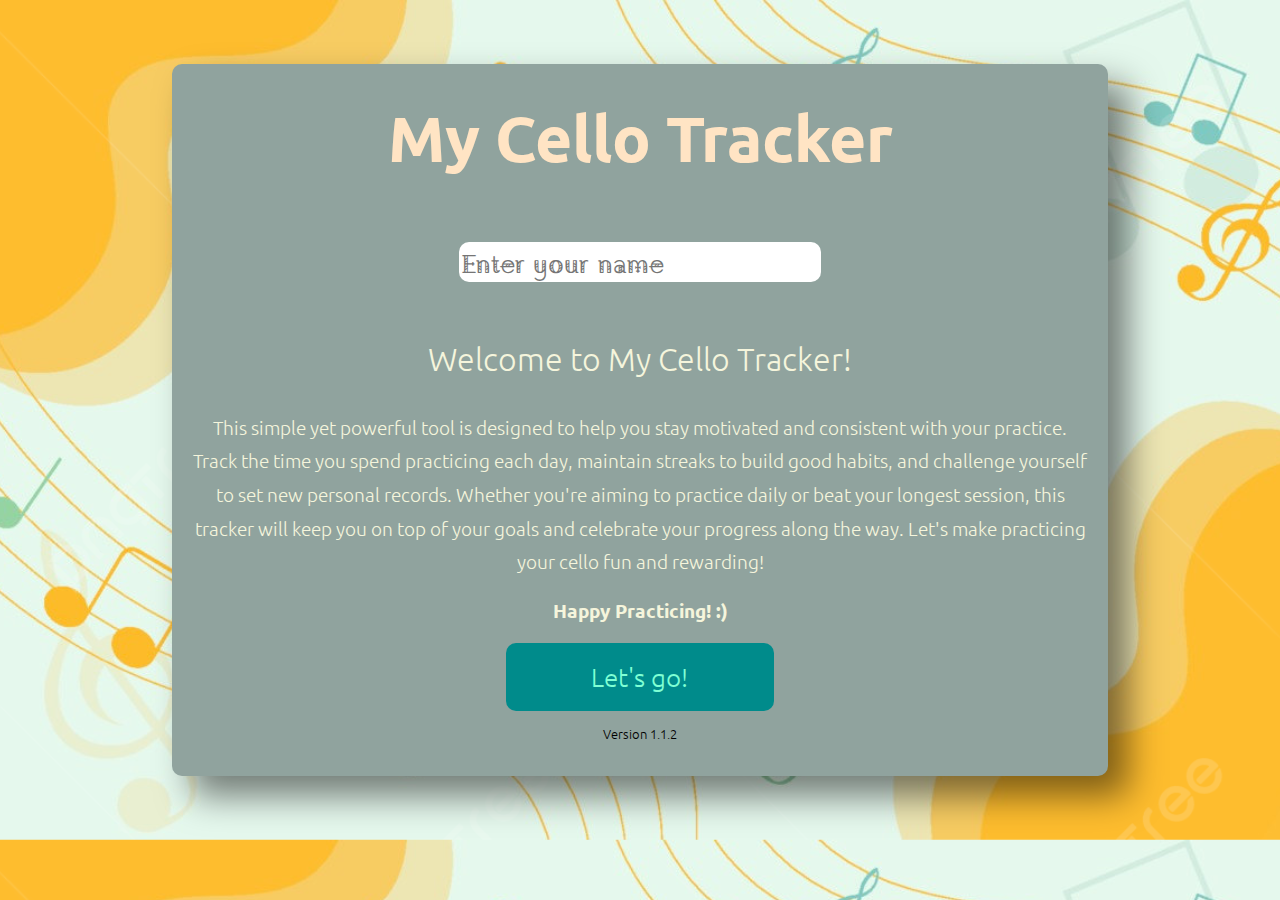
<file: index.html>
<!DOCTYPE html>
<html lang="en">
    <head>
        <meta charset="utf-8" />
        <title>My Cello Tracker</title>
        <link href="style.css" rel="stylesheet" />
        <meta name="viewport" content="width=device-width, initial-scale=1.0" />
    </head>
    <body>
        <div class="main">
            <button onclick="eraseData()" class="erase">Erase Data</button>
            <p id="title" class="title">Welcome to</p>
            <p class="title bigText">My Cello Tracker</p>
            <button id="myButton" onclick="StartPractice(); startPractice();">Log Practice</button>
            <p id="practiceTimer">00:00:00</p>
            <table>
                <td class="pooper">
                    <table>
                        <td class="hey">
                            <img src="images/firestreak.png" alt="streakImage" class="streakImage" />
                        </td>
                        <td class="hey">
                            <p id="streakNum" class="number"></p>
                        </td>
                    </table>
                </td>
                <td>
                    <img src="images/image_2024-12-23_121812946_enhanced.png" alt="backgroundImage" class="backgroundImage" />
                </td>
                <td class="pooper">
                    <p class="average">Average daily:</p>
                    <table class="tableTime">
                        <td>
                            <p id="averagePracticeTimeDisplay" class="averageNum">NaNh and NaNmin</p>
                        </td>
                        <td class="arrowHolder">
                            <img src="images/equal.png" alt="equal" id="arrow" />
                        </td>
                    </table>
                </td>
            </table>
            <table>
                <td class="records">
                    <p>Longest Practice Session:</p>
                    <p id="recordTime" class="recordTime">-</p>
                    <p id="dayPractice" class="recordDay"></p>
                </td>
                <td class="records">
                    <p>Longest Practice Streak:</p>
                    <p id="recordStreak" class="recordTime">-</p>
                    <p id="dayStreak" class="recordDay"></p>
                </td>
            </table>
            <p class="version">Version 1.1.2</p>
        </div>
    </body>
    <script src="script.js"></script>
    <script src="streak.js"></script>
</html>
</file>
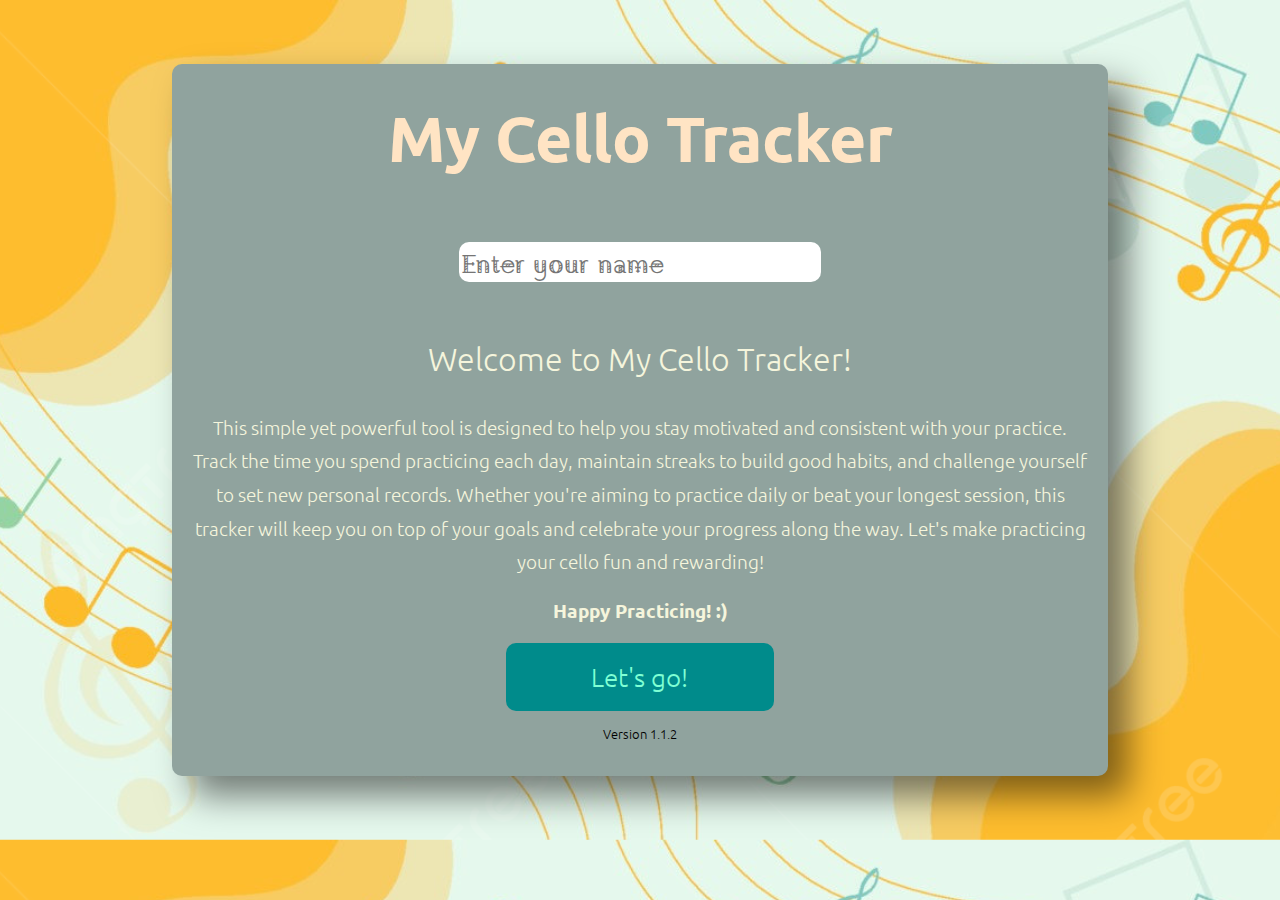
<file: assignName.html>
<!DOCTYPE html>
<html lang="en">
    <head>
        <meta charset="utf-8" />
        <title>Enter Name</title>
        <link href="style.css" rel="stylesheet" />
        <meta name="viewport" content="width=device-width, initial-scale=1.0" />
    </head>
    <body>
        <div class="main">
            <p class="title bigText2 bigText">My Cello Tracker</p>
            <form>
                <input type="text" placeholder="Enter your name" id="input" required />
                <p class="introYes">Welcome to My Cello Tracker!</p>
                <p class="para">
                    This simple yet powerful tool is designed to help you stay motivated and 
                    consistent with your practice. Track the time you spend practicing each day, 
                    maintain streaks to build good habits, and challenge yourself to set new personal records.
                    Whether you're aiming to practice daily or beat your longest session, this tracker will keep 
                    you on top of your goals and celebrate your progress along the way. Let's make practicing 
                    your cello fun and rewarding!
                </p>
                <p class="happy">Happy Practicing! :)</p>
                <button type="submit" class="submitName" onclick="findName(event)">Let's go!</button>
            </form>
            <p class="version">Version 1.1.2</p>
        </div>
        <script src="intro.js"></script>
    </body>
</html>
</file>
<file: style.css>
body {
    background-image: url('images/thisone.jpg');
    background-size: cover;
    background-position: center;
    margin: 0;
    height: auto;
    display: flex;
    justify-content: center;
    align-items: center;
}

.main {
    background-color: rgba(144, 163, 158, 1);
    padding: 20px;
    border-radius: 10px;
    z-index: 10; 
    height: auto;
    width: 70%;
    position: relative; 
    box-shadow: 20px 20px 35px rgba(0, 0, 0, 0.5);
    margin-top: 5vw;
    margin-bottom: 5vw;
    text-align: center;
}

@font-face {
    font-family: boldFont;
    src: url(fonts/Ubuntu-Bold.ttf);
}

@font-face {
    font-family: lightFont;
    src: url(fonts/Ubuntu-Light.ttf);
}

@font-face {
    font-family: coolFont;
    src: url(fonts//AguDisplay-Regular-VariableFont_MORF.ttf);
}

.title {
    text-align: center;
    font-family: coolFont;
    font-size: 2.3vw;
    color: beige;
}

.bigText {
    font-size: 5vw;
    margin-top: -0.3em;
    font-family: boldFont;
    color: bisque;
}

.backgroundImage {
    width: 100%;
    height: auto;
    box-shadow: 10px 10px 15px rgba(0, 0, 0, 0.5);
    border-radius: 1vw;
    opacity: 0.8;
}

#myButton {
    font-family: lightFont;
    padding: 5%;
    border-radius: 10px;
    border: none;
    background-color: darkcyan;
    font-size: 2vw;
    color: aquamarine;
}

table {
    width: 100%;
    height: auto;
    border-collapse: collapse;
}

td {
    text-align: center; 
    vertical-align: middle; 
    padding: 10px; 
    height: auto;
}

.pooper {
    width: 33%;
}

.hey {
    width: 50%;
}
.streakImage {
    width: 100%;
    height: auto;
    padding-left: 2vw;
    min-width: 25px;
}

.number {
    font-size: 6vw;
    color: orange;
    font-family: boldFont;
    padding-right: 4vw;
}

.average {
    font-family: lightFont;
    font-size: 3vw;
    color: lightblue;

}

.averageNum {
    font-family: boldFont;
    font-size: 2.5vw;
    color: lightblue;
}

#practiceTimer {
    font-size: 2vw;
    font-family: lightFont;
    color: lightblue;
    margin-top: -4%;
}

.version {
    font-family: lightFont;
    font-size: 1vw;
}

#arrow {
    width: 3vw;
    height: auto;
}

.records {
    width: 50%;
    font-family: lightFont;
    font-size: 2vw;
    color: bisque;
}

.recordDay {
    font-size: 1vw;
}

.recordTime {
    font-family: boldFont;
}

.arrowHolder {
    width: 5%;
}

.tableTime {
    margin-top: -2em;
}

.intro {
    position: inherit;
}

.bigText2 {
    padding-top: 0.5em;
}

input {
    width: 40%;
    height: 3vw;
    font-size: 2vw;
    font-family: coolFont;
    border-radius: 10px;
    border: none;
    margin-bottom: 2vw;
}

.introYes {
    font-family: lightFont;
    font-size: 2.5vw;
    color: beige;
}

.para {
    font-family: lightFont;
    font-size: 1.5vw;
    color: beige;
    line-height: 1.75;
}

.happy {
    font-family: boldFont;
    font-size: 1.5vw;
    color: beige;
}

.submitName {
    font-family: lightFont;
    padding: 2%;
    border-radius: 10px;
    border: none;
    background-color: darkcyan;
    font-size: 2vw;
    color: aquamarine;
    width: 30%;
}

.erase {
    position: absolute;
    width: 10%;
    height: 3%;
    border-radius: 10px;
    border: none;
    font-family: boldFont;
    background-color: crimson;
    color: darkred;
    margin-left: 37.5%;
    font-size: 1vw;
}
</file>
